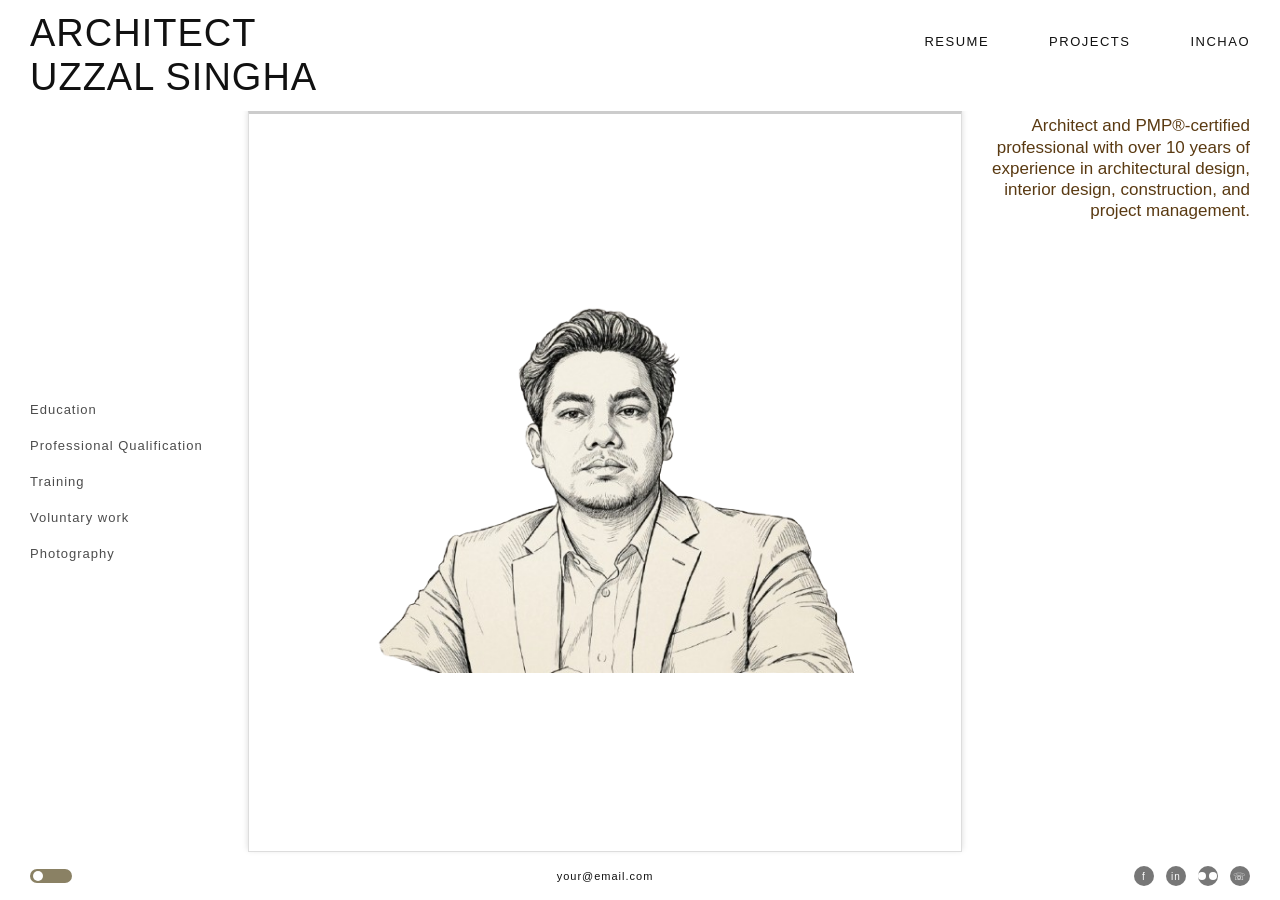
<file: index.html>
<!DOCTYPE html>
<html lang="en">
<head>
  <meta charset="UTF-8">
  <meta name="viewport" content="width=device-width, initial-scale=1">
  <title>Architect Uzzal Singha</title>

  <!-- set saved theme before page paints (prevents white flash) -->
  <script>
    (function () {
      var t = null;
      try { t = localStorage.getItem("theme"); } catch (e) {}
      if (!t) t = window.matchMedia("(prefers-color-scheme: dark)").matches ? "dark" : "light";
      document.documentElement.setAttribute("data-theme", t);
    })();
  </script>

  <link rel="stylesheet" href="style.css">
</head>
<body>

  <!-- TOP: name + main menu -->
  <header class="header">
    <h1 class="logo"><a href="index.html">ARCHITECT<br>UZZAL SINGHA</a></h1>
    <nav class="top-nav">
      <a href="#">RESUME</a>
      <a href="project.html">PROJECTS</a>
      <a href="#">INCHAO</a>
    </nav>
  </header>

  <main class="main">
    <!-- LEFT: side menu (items come from script.js) -->
    <ul class="side-menu" id="sideMenu"></ul>

    <!-- CENTER: this box changes when you click a menu item -->
    <section class="center-box" id="centerBox"></section>

    <!-- RIGHT: short intro -->
    <aside class="intro">
      Architect and PMP®-certified professional with over 10 years of experience in
      architectural design, interior design, construction, and project management.
    </aside>
  </main>

  <!-- BOTTOM: theme button | email | social icons -->
  <footer class="footer">
    <button class="theme-toggle" id="themeToggle" type="button"
            role="switch" aria-checked="false" aria-label="Toggle dark mode"></button>

    <a class="mail" href="mailto:your@email.com">your@email.com</a>

    <div class="social">
      <a href="#" aria-label="Facebook">f</a>
      <a href="#" aria-label="LinkedIn">in</a>
      <a href="https://flickr.com" class="flickr" aria-label="Flickr"><span></span><span></span></a>
      <a href="tel:+18005550199" aria-label="Call">&#9743;</a>
    </div>
  </footer>

  <script src="script.js"></script>
 
</body>
</html>
</file>
<file: style.css>
/* ---------- Colors & font: change here ---------- */
:root {
  --bg: #fff;
  --text: #111;
  --brown: #5a3a12;      /* intro text colour */
  --line: #ddd;
  --line-strong: #ccc;
  --shadow: rgba(0,0,0,.15);
  --pill: #8a8164;       /* toggle button track */
  --knob: #fff;          /* toggle button circle */
  --icon-bg: #777;
  --icon-fg: #fff;
  --img-filter: none;
  --font: "Helvetica Neue", Arial, sans-serif;
  --ease: cubic-bezier(.4, 0, .2, 1);
}

/* ---------- Dark theme ---------- */
:root[data-theme="dark"] {
  --bg: #15130f;
  --text: #ece8de;
  --brown: #d8b685;
  --line: #36322a;
  --line-strong: #4a443a;
  --shadow: rgba(0,0,0,.6);
  --pill: #c9a35a;
  --knob: #15130f;
  --icon-bg: #8a8164;
  --icon-fg: #15130f;
  --img-filter: invert(.92) hue-rotate(180deg);
}

* { box-sizing: border-box; margin: 0; padding: 0; }
html { scroll-behavior: smooth; -webkit-text-size-adjust: 100%; }
body { font-family: var(--font); color: var(--text); background: var(--bg); min-height: 100vh;
       display: flex; flex-direction: column;
       transition: background-color .4s var(--ease), color .4s var(--ease); }

/* smooth colour change on everything when the theme switches */
.header, .center-box, .view-table th, .view-table th, .view-table td,
.logo, .top-nav a, .intro, .card-text, .social a, .footer a {
  transition: background-color .4s var(--ease), color .4s var(--ease),
              border-color .4s var(--ease), box-shadow .4s var(--ease);
}

/* ---------- Header ---------- */
.header { display: flex; justify-content: space-between; align-items: flex-start;
          padding: 12px 30px; position: sticky; top: 0; z-index: 10;
          background: var(--bg); }
.logo { font-weight: 300; font-size: 38px; line-height: 1.15; letter-spacing: 1px; }
.logo a { color: inherit; text-decoration: none; }
.top-nav { display: flex; gap: 60px; padding-top: 22px; }
.top-nav a { color: var(--text); text-decoration: none; font-size: 13px; letter-spacing: 1.5px;
             position: relative; padding-bottom: 3px; }
.top-nav a::after { content: ""; position: absolute; left: 0; bottom: 0; height: 1px; width: 100%;
                    background: currentColor; transform: scaleX(0); transform-origin: left;
                    transition: transform .35s var(--ease); }
.top-nav a:hover::after { transform: scaleX(1); }

/* ---------- 3 columns: menu | center | intro ---------- */
.main { flex: 1; display: grid; grid-template-columns: 190px 1fr 260px; gap: 28px;
        padding: 0 30px; min-height: 420px; }

/* Left menu */
.side-menu { list-style: none; align-self: center; }
.side-menu li { font-size: 13px; letter-spacing: 1px; padding: 10px 0; cursor: pointer;
                width: fit-content; border-bottom: 1px solid transparent;
                opacity: .75;
                transition: border-color .3s var(--ease), opacity .3s var(--ease),
                            transform .3s var(--ease); }
.side-menu li:hover { opacity: 1; transform: translateX(4px); }
.side-menu li.active { border-bottom-color: var(--text); opacity: 1; }

/* Center box */
.center-box { border: 1px solid var(--line); border-top: 3px solid var(--line-strong);
              box-shadow: 0 -2px 6px var(--shadow); background: var(--bg);
              display: flex; padding: 24px; min-width: 0;
              max-height: 1300vh; overflow: auto; }
.center-box > * { margin: auto; animation: fadeUp .45s var(--ease) both; }

@keyframes fadeUp {
  from { opacity: 0; transform: translateY(10px); }
  to   { opacity: 1; transform: none; }
}

/* Right intro */
.intro { text-align: right; color: var(--brown); font-weight: 300; font-size: 17px;
         line-height: 1.25; padding-top: 4px; }

/* ---------- Center layouts ---------- */

/* 1) Default: big picture */
.view-default img { max-width: 100%; max-height: 380px; display: block; filter: var(--img-filter);
                    transition: filter .4s var(--ease); }

/* 2) List (Education) */
.view-list { width: 100%; padding-left: 30px; }
.list-item { font-size: 13px; letter-spacing: .5px; line-height: 1.4; margin-bottom: 16px; }

/* 3) Table (Professional Qualification, Training) */
.view-table { width: 100%; align-self: flex-start; margin: 0; }
.view-table table { width: 100%; min-width: 640px; border-collapse: collapse; font-size: 13px; }
.view-table th, .view-table td { border: 1px solid var(--line); padding: 12px 14px;
                                 text-align: center; line-height: 1.35; }
.view-table th { font-weight: 600; position: sticky; top: -24px; background: var(--bg); }
.view-table tbody tr { transition: background-color .25s var(--ease); }
.view-table tbody tr:hover { background: color-mix(in srgb, var(--line) 35%, transparent); }
.view-table td:first-child, .view-table td:nth-child(2) { text-align: left; }

/* 4) Card (Voluntary work, Photography): image left, text right */
.view-card { display: flex; gap: 20px; align-items: center; width: 100%; }
.view-card img { width: 55%; display: block; }
.card-text { color: var(--brown); font-weight: 300; font-size: 17px; line-height: 1.3; }
.card-links { margin-top: 40px; display: flex; gap: 40px; font-size: 13px; }
.card-links a { color: var(--text); text-decoration: none; transition: opacity .3s var(--ease); }
.card-links a:hover { opacity: .55; }

/* ---------- Footer ---------- */
.footer { display: grid; grid-template-columns: 190px 1fr 260px; gap: 28px;
          align-items: center; padding: 14px 30px; font-size: 11px; letter-spacing: 1px; }
.mail { text-align: center; color: var(--text); text-decoration: none; }

/* ---------- Theme toggle button (the pill) ---------- */
.theme-toggle { position: relative; width: 42px; height: 14px; border: 0; border-radius: 999px;
                background: var(--pill); cursor: pointer; justify-self: start;
                transition: background-color .4s var(--ease); }
.theme-toggle::before { content: ""; position: absolute; inset: -10px -6px; } /* bigger tap area */
.theme-toggle::after { content: ""; position: absolute; top: 2px; left: 3px; width: 10px; height: 10px;
                       border-radius: 50%; background: var(--knob);
                       transition: transform .4s var(--ease), background-color .4s var(--ease); }
:root[data-theme="dark"] .theme-toggle::after { transform: translateX(26px); }
.theme-toggle:focus-visible { outline: 2px solid var(--text); outline-offset: 4px; }

/* ---------- Social icons ---------- */
.social { justify-self: end; display: flex; gap: 12px; align-items: center; }
.social a { width: 20px; height: 20px; border-radius: 50%; background: var(--icon-bg); color: var(--icon-fg);
            font-size: 10px; display: grid; place-items: center; text-decoration: none;
            transition: transform .3s var(--ease), background-color .4s var(--ease); }
.social a:hover { transform: translateY(-2px); }
.social .flickr { display: inline-flex; gap: 3px; align-items: center; }
.social .flickr span { width: 8px; height: 8px; border-radius: 50%; background: var(--icon-fg); }

/* ---------- Tablet ---------- */
@media (max-width: 1000px) {
  .main { grid-template-columns: 150px 1fr; }
  .intro { grid-column: 1 / -1; text-align: left; order: -1; padding-top: 0; }
  .logo { font-size: 32px; }
  .top-nav { gap: 30px; }
}

/* ---------- Phone ---------- */
@media (max-width: 800px) {
  .header { position: static; flex-direction: column; gap: 10px; padding: 14px 20px 8px; }
  .logo { font-size: 26px; }
  .top-nav { padding-top: 0; gap: 22px; flex-wrap: wrap; }

  .main { grid-template-columns: 1fr; gap: 16px; padding: 0 20px; min-height: 0; }
  .intro { order: 1; text-align: left; font-size: 15px; }
  .side-menu { order: 2; align-self: start; display: flex; flex-wrap: wrap; gap: 0 20px; }
  .side-menu li { padding: 8px 0; }
  .side-menu li:hover { transform: none; }
  .center-box { order: 3; padding: 14px; max-height: none; }
  .view-default img { max-height: 320px; }
  .view-list { padding-left: 0; }

  .view-card { flex-direction: column; }
  .view-card img { width: 100%; }
  .card-links { margin-top: 20px; gap: 24px; }

  .footer { grid-template-columns: 1fr; text-align: center; justify-items: center; gap: 14px;
            padding: 20px 20px 28px; }
  .theme-toggle, .social { justify-self: center; }
}

/* respect people who turn animations off */
@media (prefers-reduced-motion: reduce) {
  *, *::before, *::after { animation: none !important; transition: none !important; scroll-behavior: auto !important; }
}
</file>
